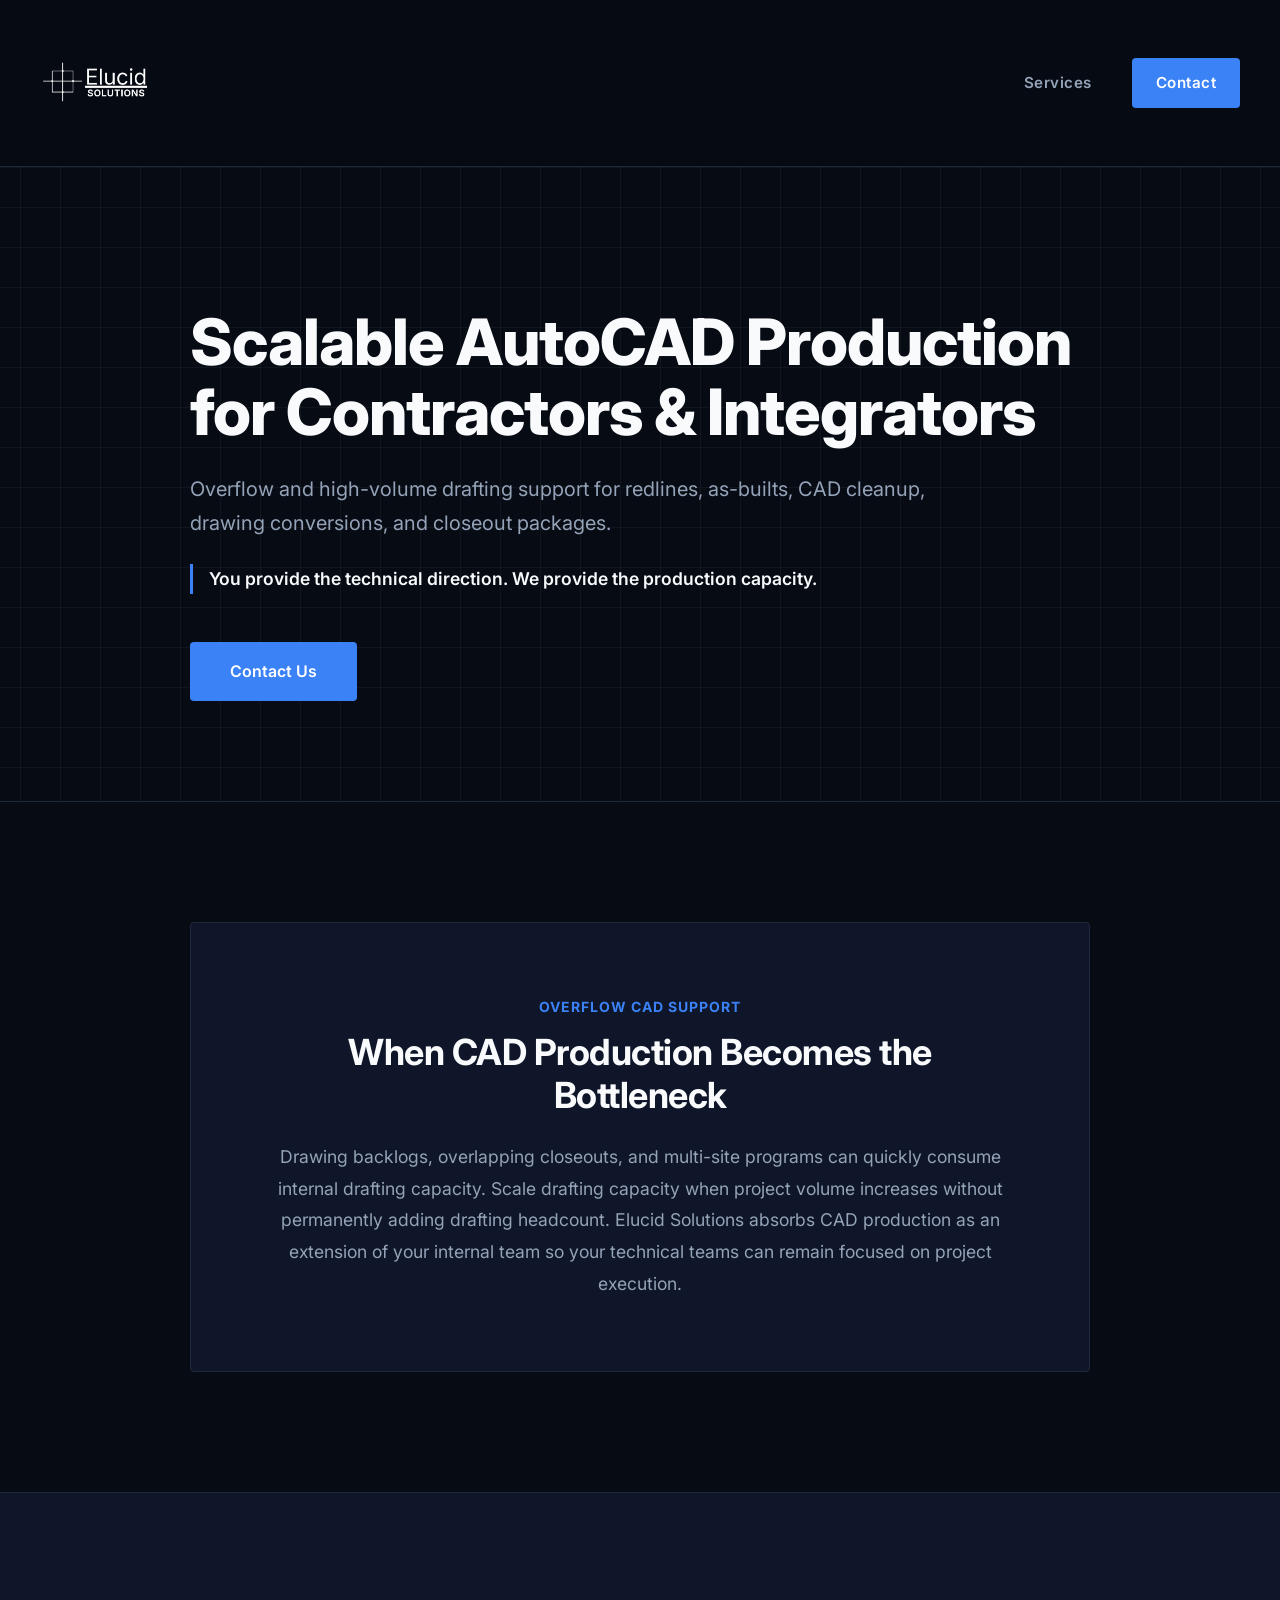
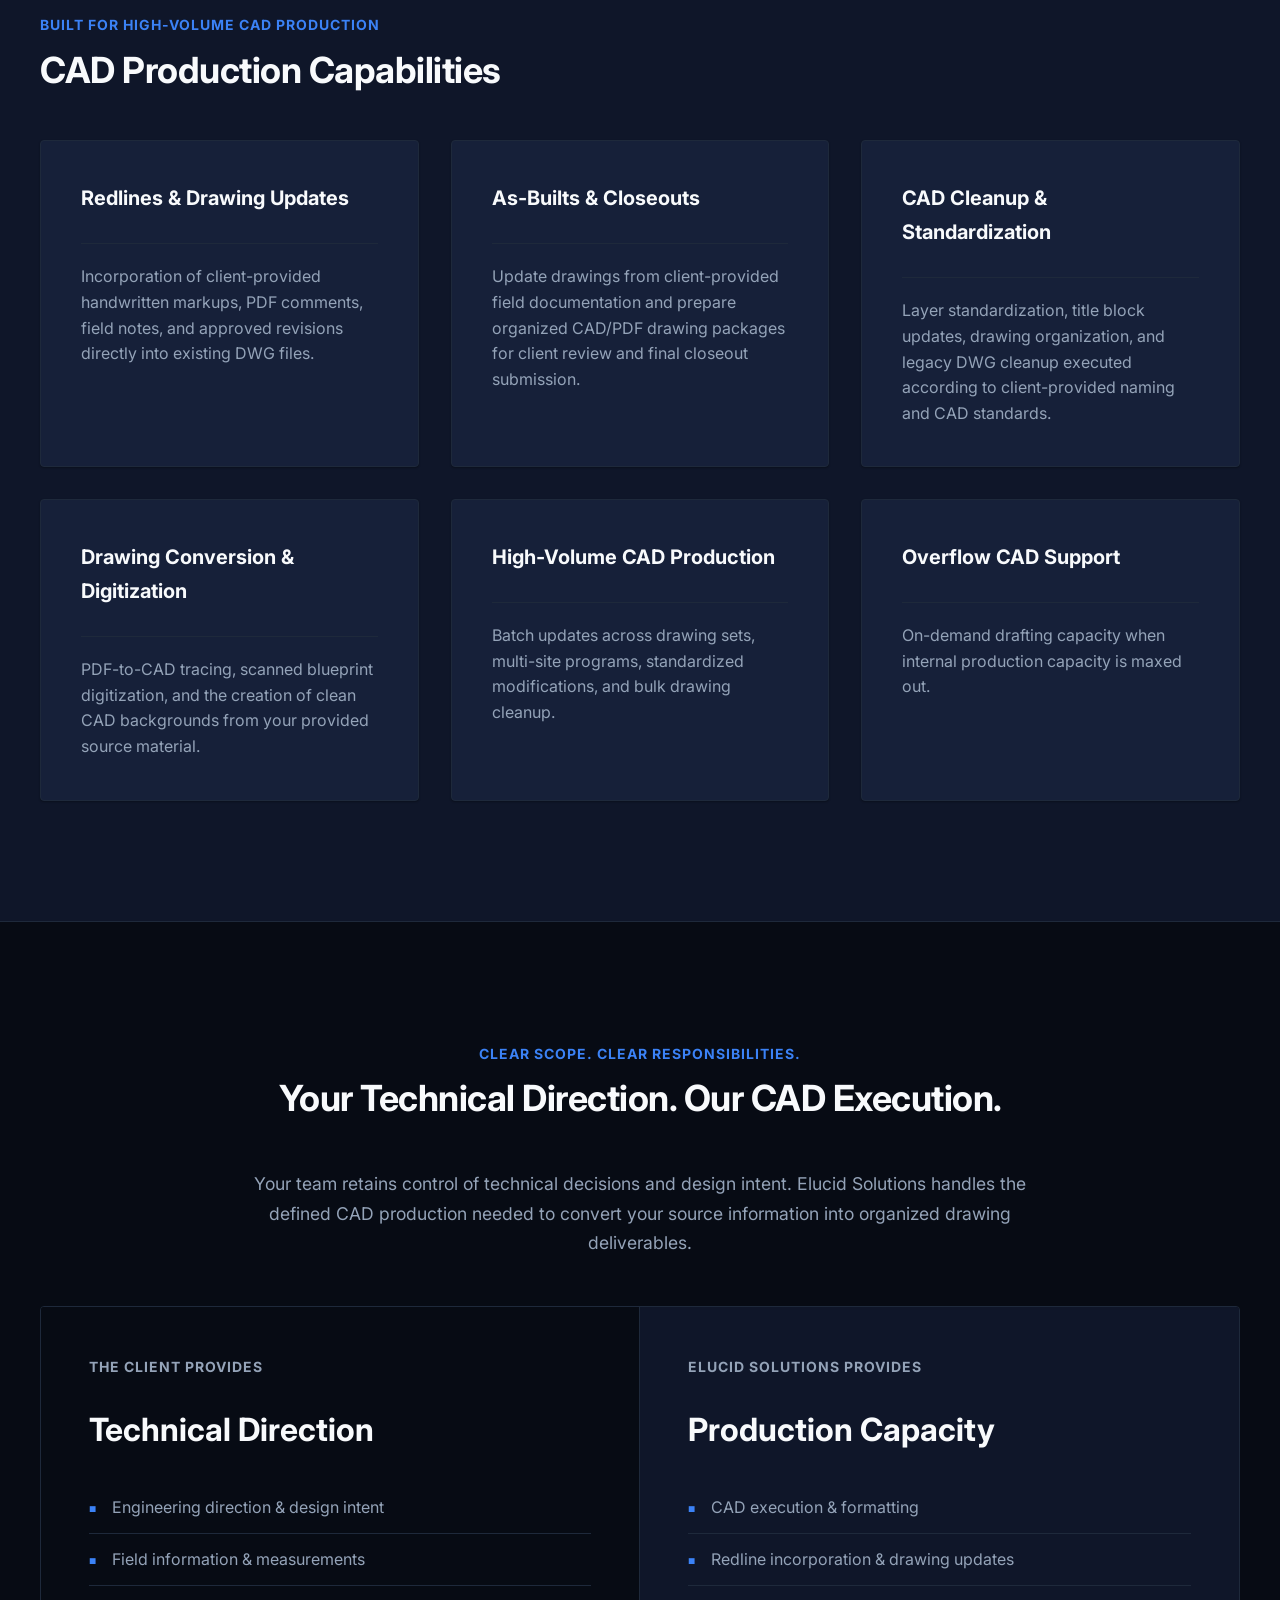
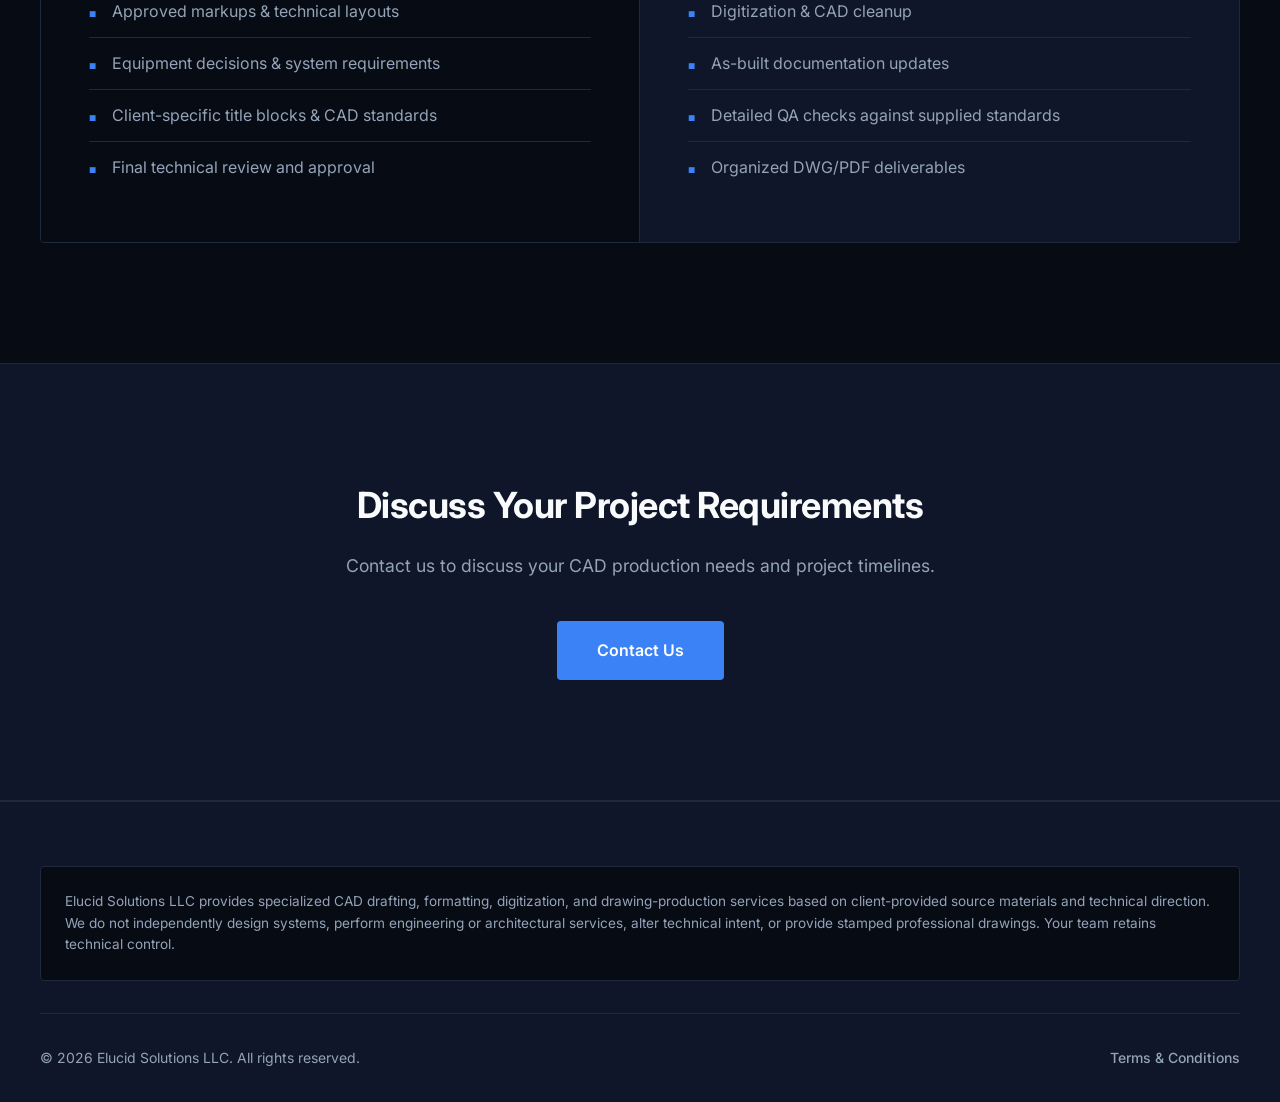
<file: index.html>
<!DOCTYPE html>
<html lang="en">
<head>
    <meta charset="UTF-8">
    <meta name="viewport" content="width=device-width, initial-scale=1.0">
    <title>Elucid Solutions LLC | AutoCAD Production Specialists</title>
    <meta name="description" content="Scalable AutoCAD production for contractors and integrators. We provide drafting, CAD cleanup, and high-volume closeout support.">
    <link rel="stylesheet" href="style.css">
</head>
<body>

    <header>
        <div class="container header-content">
            <a href="index.html" class="logo">
                <img src="image_1266fd.PNG" alt="Elucid Solutions Logo">
            </a>
            <nav>
                <a href="index.html">Services</a>
                <a href="contact.html" class="nav-cta">Contact</a>
            </nav>
        </div>
    </header>

    <main>
        <!-- HERO -->
        <section class="hero">
            <div class="container">
                <h1>Scalable AutoCAD Production for Contractors & Integrators</h1>
                <p>Overflow and high-volume drafting support for redlines, as-builts, CAD cleanup, drawing conversions, and closeout packages.</p>
                <div class="hero-proposition">
                    You provide the technical direction. We provide the production capacity.
                </div>
                <div class="hero-actions">
                    <a href="contact.html" class="btn">Contact Us</a>
                </div>
            </div>
        </section>

        <!-- COMBINED BOTTLENECK & OVERFLOW -->
        <section class="container" id="about">
            <div class="overflow-card" style="text-align: center; max-width: 900px; margin: 0 auto;">
                <span class="section-label" style="display: block; text-align: center;">Overflow CAD Support</span>
                <h2 class="section-title" style="margin-bottom: 1.5rem;">When CAD Production Becomes the Bottleneck</h2>
                <p style="color: var(--text-secondary); font-size: 1.1rem; line-height: 1.8;">
                    Drawing backlogs, overlapping closeouts, and multi-site programs can quickly consume internal drafting capacity. Scale drafting capacity when project volume increases without permanently adding drafting headcount. Elucid Solutions absorbs CAD production as an extension of your internal team so your technical teams can remain focused on project execution.
                </p>
            </div>
        </section>

        <!-- CORE SERVICES -->
        <section class="bg-surface">
            <div class="container">
                <span class="section-label">Built for High-Volume CAD Production</span>
                <h2 class="section-title">CAD Production Capabilities</h2>
                <div class="grid-3">
                    <div class="card">
                        <div class="card-header">
                            <h3>Redlines & Drawing Updates</h3>
                        </div>
                        <p>Incorporation of client-provided handwritten markups, PDF comments, field notes, and approved revisions directly into existing DWG files.</p>
                    </div>
                    <div class="card">
                        <div class="card-header">
                            <h3>As-Builts & Closeouts</h3>
                        </div>
                        <p>Update drawings from client-provided field documentation and prepare organized CAD/PDF drawing packages for client review and final closeout submission.</p>
                    </div>
                    <div class="card">
                        <div class="card-header">
                            <h3>CAD Cleanup & Standardization</h3>
                        </div>
                        <p>Layer standardization, title block updates, drawing organization, and legacy DWG cleanup executed according to client-provided naming and CAD standards.</p>
                    </div>
                    <div class="card">
                        <div class="card-header">
                            <h3>Drawing Conversion & Digitization</h3>
                        </div>
                        <p>PDF-to-CAD tracing, scanned blueprint digitization, and the creation of clean CAD backgrounds from your provided source material.</p>
                    </div>
                    <div class="card">
                        <div class="card-header">
                            <h3>High-Volume CAD Production</h3>
                        </div>
                        <p>Batch updates across drawing sets, multi-site programs, standardized modifications, and bulk drawing cleanup.</p>
                    </div>
                    <div class="card">
                        <div class="card-header">
                            <h3>Overflow CAD Support</h3>
                        </div>
                        <p>On-demand drafting capacity when internal production capacity is maxed out.</p>
                    </div>
                </div>
            </div>
        </section>

        <!-- CLIENT VS ELUCID SCOPE BOUNDARY -->
        <section class="container">
            <span class="section-label text-center" style="text-align: center;">Clear Scope. Clear Responsibilities.</span>
            <h2 class="section-title text-center" style="text-align: center;">Your Technical Direction. Our CAD Execution.</h2>
            <p style="text-align: center; color: var(--text-secondary); max-width: 800px; margin: 0 auto 3rem auto; font-size: 1.1rem;">Your team retains control of technical decisions and design intent. Elucid Solutions handles the defined CAD production needed to convert your source information into organized drawing deliverables.</p>
            
            <div class="comparison-grid">
                <div class="comparison-col">
                    <h3 style="color: var(--text-secondary); text-transform: uppercase; font-size: 0.875rem; letter-spacing: 1px;">The Client Provides</h3>
                    <h3 style="font-size: 2rem;">Technical Direction</h3>
                    <ul class="list-group">
                        <li>Engineering direction & design intent</li>
                        <li>Field information & measurements</li>
                        <li>Approved markups & technical layouts</li>
                        <li>Equipment decisions & system requirements</li>
                        <li>Client-specific title blocks & CAD standards</li>
                        <li>Final technical review and approval</li>
                    </ul>
                </div>
                <div class="comparison-col">
                    <h3 style="color: var(--text-secondary); text-transform: uppercase; font-size: 0.875rem; letter-spacing: 1px;">Elucid Solutions Provides</h3>
                    <h3 style="font-size: 2rem;">Production Capacity</h3>
                    <ul class="list-group">
                        <li>CAD execution & formatting</li>
                        <li>Redline incorporation & drawing updates</li>
                        <li>Digitization & CAD cleanup</li>
                        <li>As-built documentation updates</li>
                        <li>Detailed QA checks against supplied standards</li>
                        <li>Organized DWG/PDF deliverables</li>
                    </ul>
                </div>
            </div>
        </section>

        <!-- FINAL CTA -->
        <section class="bg-surface" style="text-align: center;">
            <div class="container">
                <h2 class="section-title" style="margin-bottom: 1.5rem;">Discuss Your Project Requirements</h2>
                <p style="color: var(--text-secondary); margin-bottom: 2.5rem; font-size: 1.1rem; max-width: 600px; margin-left: auto; margin-right: auto;">Contact us to discuss your CAD production needs and project timelines.</p>
                <div style="display: flex; gap: 1rem; justify-content: center;">
                    <a href="contact.html" class="btn">Contact Us</a>
                </div>
            </div>
        </section>
    </main>

    <footer>
        <div class="container">
            <div class="footer-legal">
                Elucid Solutions LLC provides specialized CAD drafting, formatting, digitization, and drawing-production services based on client-provided source materials and technical direction. We do not independently design systems, perform engineering or architectural services, alter technical intent, or provide stamped professional drawings. Your team retains technical control.
            </div>
            <div class="footer-bottom">
                <span>&copy; 2026 Elucid Solutions LLC. All rights reserved.</span>
                <a href="terms.html">Terms & Conditions</a>
            </div>
        </div>
    </footer>

</body>
</html>
</file>
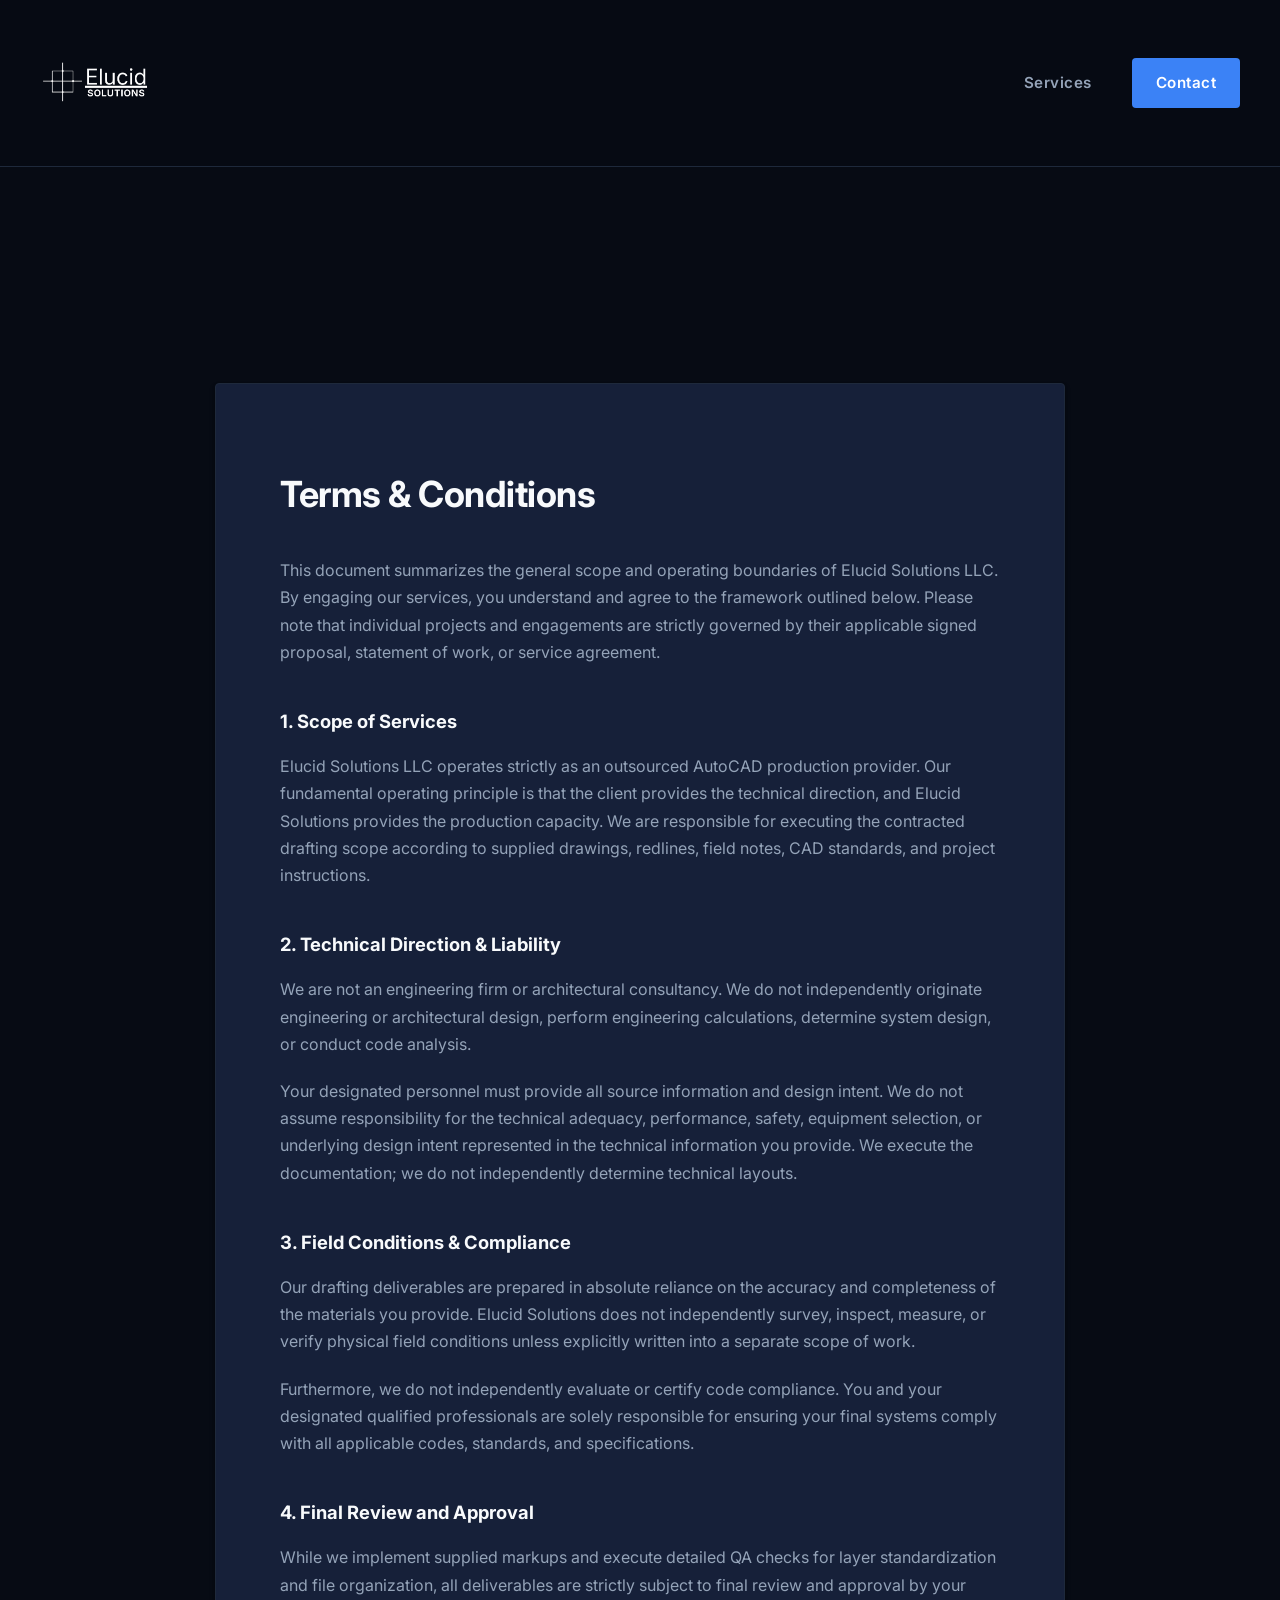
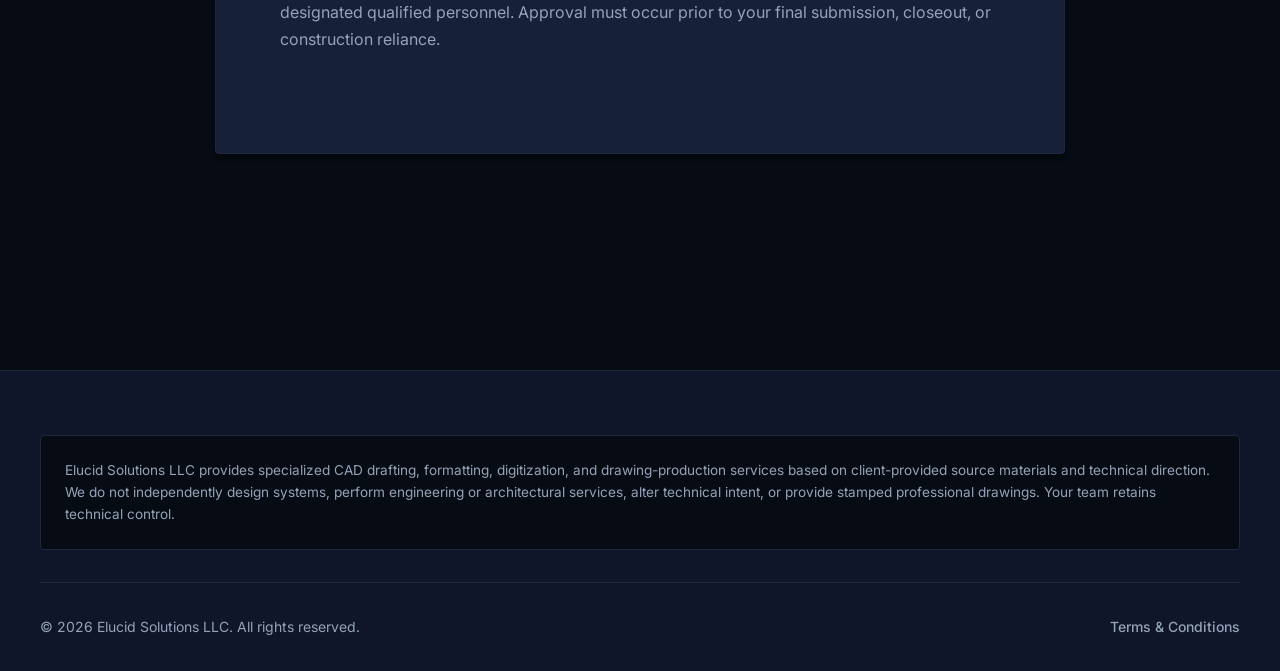
<file: terms.html>
<!DOCTYPE html>
<html lang="en">
<head>
    <meta charset="UTF-8">
    <meta name="viewport" content="width=device-width, initial-scale=1.0">
    <title>Terms & Conditions | Elucid Solutions LLC</title>
    <link rel="stylesheet" href="style.css">
</head>
<body>

    <header>
        <div class="container header-content">
            <a href="index.html" class="logo">
                <img src="image_1266fd.PNG" alt="Elucid Solutions Logo">
            </a>
            <nav>
                <a href="index.html">Services</a>
                <a href="contact.html" class="nav-cta">Contact</a>
            </nav>
        </div>
    </header>

    <main class="legal-wrapper">
        <section class="container">
            <div class="legal-document">
                <h1>Terms & Conditions</h1>
                
                <p>This document summarizes the general scope and operating boundaries of Elucid Solutions LLC. By engaging our services, you understand and agree to the framework outlined below. Please note that individual projects and engagements are strictly governed by their applicable signed proposal, statement of work, or service agreement.</p>

                <h2>1. Scope of Services</h2>
                <p>Elucid Solutions LLC operates strictly as an outsourced AutoCAD production provider. Our fundamental operating principle is that the client provides the technical direction, and Elucid Solutions provides the production capacity. We are responsible for executing the contracted drafting scope according to supplied drawings, redlines, field notes, CAD standards, and project instructions.</p>

                <h2>2. Technical Direction & Liability</h2>
                <p>We are not an engineering firm or architectural consultancy. We do not independently originate engineering or architectural design, perform engineering calculations, determine system design, or conduct code analysis.</p>
                <p>Your designated personnel must provide all source information and design intent. We do not assume responsibility for the technical adequacy, performance, safety, equipment selection, or underlying design intent represented in the technical information you provide. We execute the documentation; we do not independently determine technical layouts.</p>

                <h2>3. Field Conditions & Compliance</h2>
                <p>Our drafting deliverables are prepared in absolute reliance on the accuracy and completeness of the materials you provide. Elucid Solutions does not independently survey, inspect, measure, or verify physical field conditions unless explicitly written into a separate scope of work.</p>
                <p>Furthermore, we do not independently evaluate or certify code compliance. You and your designated qualified professionals are solely responsible for ensuring your final systems comply with all applicable codes, standards, and specifications.</p>

                <h2>4. Final Review and Approval</h2>
                <p>While we implement supplied markups and execute detailed QA checks for layer standardization and file organization, all deliverables are strictly subject to final review and approval by your designated qualified personnel. Approval must occur prior to your final submission, closeout, or construction reliance.</p>

            </div>
        </section>
    </main>

    <footer>
        <div class="container">
            <div class="footer-legal">
                Elucid Solutions LLC provides specialized CAD drafting, formatting, digitization, and drawing-production services based on client-provided source materials and technical direction. We do not independently design systems, perform engineering or architectural services, alter technical intent, or provide stamped professional drawings. Your team retains technical control.
            </div>
            <div class="footer-bottom">
                <span>&copy; 2026 Elucid Solutions LLC. All rights reserved.</span>
                <a href="terms.html">Terms & Conditions</a>
            </div>
        </div>
    </footer>

</body>
</html>
</file>
<file: style.css>
/* All fonts used here (Inter and system UI fonts) are 100% royalty-free and legal for commercial use */
@import url('https://fonts.googleapis.com/css2?family=Inter:wght@300;400;500;600;700&display=swap');

:root {
    /* Dark Blue B2B Technical Theme */
    --bg-main: #070b14;          
    --bg-surface: #0f1629;       
    --bg-card: #162039;          
    --text-primary: #f8fafc;     
    --text-secondary: #94a3b8;   
    --accent: #3b82f6;           
    --accent-hover: #2563eb;
    --border: #1e293b;
    --border-strong: #334155;
    
    --cad-grid: rgba(255, 255, 255, 0.04); 
    
    --shadow-sm: 0 1px 2px 0 rgba(0, 0, 0, 0.3);
    --shadow-md: 0 4px 6px -1px rgba(0, 0, 0, 0.4), 0 2px 4px -1px rgba(0, 0, 0, 0.2);
}

* {
    margin: 0;
    padding: 0;
    box-sizing: border-box;
}

body {
    font-family: 'Inter', system-ui, -apple-system, sans-serif;
    background-color: var(--bg-main);
    color: var(--text-primary);
    line-height: 1.7;
    -webkit-font-smoothing: antialiased;
    display: flex;
    flex-direction: column;
    min-height: 100vh;
}

.container {
    max-width: 1200px;
    margin: 0 auto;
    padding: 20 2rem;
}

main {
    flex: 1;
}

/* Increased Padding */
section {
    padding: 120px 0;
}

section[id] {
    scroll-margin-top: 100px;
}

.bg-surface {
    background-color: var(--bg-surface);
    border-top: 1px solid var(--border);
    border-bottom: 1px solid var(--border);
}

/* Header & Navigation */
header {
    padding: 0.5rem 0;
    background-color: rgba(7, 11, 20, 0.95);
    backdrop-filter: blur(8px);
    border-bottom: 1px solid var(--border);
    position: sticky;
    top: 0;
    z-index: 100;
}

.header-content {
    display: flex;
    justify-content: space-between;
    align-items: center;
}

.logo {
    display: flex;
    align-items: center;
    text-decoration: none;
}

.logo img {
    height: 150px; 
    width: auto;
    display: block;
}

nav {
    display: flex;
    align-items: center;
    gap: 2.5rem;
}

nav a {
    color: var(--text-secondary);
    text-decoration: none;
    font-size: 0.95rem;
    font-weight: 600;
    letter-spacing: 0.5px;
    transition: color 0.2s ease;
}

nav a:hover, nav a.active {
    color: var(--text-primary);
}

.nav-cta {
    background-color: var(--accent);
    color: #ffffff !important;
    padding: 0.75rem 1.5rem;
    border-radius: 4px;
    font-weight: 600;
    transition: background-color 0.2s ease;
}

.nav-cta:hover {
    background-color: var(--accent-hover);
}

/* Hero Section */
.hero {
    padding: 140px 0 100px;
    display: flex;
    flex-direction: column;
    align-items: flex-start;
    text-align: left;
    background-image: 
        linear-gradient(var(--cad-grid) 1px, transparent 1px),
        linear-gradient(90deg, var(--cad-grid) 1px, transparent 1px);
    background-size: 40px 40px;
    background-position: center top;
    border-bottom: 1px solid var(--border);
}

.hero h1 {
    font-size: 4rem;
    font-weight: 800;
    line-height: 1.1;
    margin-bottom: 1.5rem;
    letter-spacing: -1px;
    max-width: 900px;
    color: var(--text-primary);
}

.hero p {
    font-size: 1.25rem;
    color: var(--text-secondary);
    max-width: 800px;
    margin-bottom: 1.5rem;
    font-weight: 400;
}

.hero-proposition {
    font-size: 1.1rem;
    font-weight: 600;
    color: var(--text-primary);
    margin-bottom: 3rem;
    padding-left: 1rem;
    border-left: 3px solid var(--accent);
}

.hero-actions {
    display: flex;
    gap: 1.25rem;
}

/* Typography */
.section-label {
    font-size: 0.875rem;
    text-transform: uppercase;
    letter-spacing: 1px;
    color: var(--accent);
    margin-bottom: 0.75rem;
    font-weight: 700;
    display: block;
}

.section-title {
    font-size: 2.25rem;
    font-weight: 700;
    color: var(--text-primary);
    margin-bottom: 3rem;
    letter-spacing: -0.5px;
    line-height: 1.2;
}

h3 {
    font-size: 1.25rem;
    margin-bottom: 0.75rem;
    color: var(--text-primary);
    font-weight: 700;
}

/* Grids & Cards */
.grid-2 {
    display: grid;
    grid-template-columns: 1fr 1fr;
    gap: 3rem;
}

.align-with-card {
    padding-top: 4.5rem;
}

.grid-3 {
    display: grid;
    grid-template-columns: repeat(auto-fit, minmax(320px, 1fr));
    gap: 2rem;
}

.card {
    background-color: var(--bg-card);
    padding: 2.5rem;
    border-radius: 4px;
    border: 1px solid var(--border);
    height: 100%;
    box-shadow: var(--shadow-sm);
    transition: transform 0.2s ease, border-color 0.2s ease;
}

.card:hover {
    transform: translateY(-3px);
    border-color: var(--border-strong);
}

.card-header {
    border-bottom: 1px solid var(--border);
    padding-bottom: 1rem;
    margin-bottom: 1.25rem;
}

.card p {
    color: var(--text-secondary);
    font-size: 1rem;
    line-height: 1.6;
}

.overflow-card {
    background-color: var(--bg-surface);
    padding: 4.5rem; 
    border: 1px solid var(--border);
    border-radius: 4px;
}

/* Lists */
.list-group {
    list-style: none;
}

.list-group li {
    color: var(--text-secondary);
    font-size: 1rem;
    padding: 0.75rem 0;
    border-bottom: 1px solid var(--border);
    display: flex;
    align-items: flex-start;
}

.list-group li::before {
    content: "■";
    color: var(--accent);
    font-size: 0.5rem;
    margin-right: 1rem;
    margin-top: 0.6rem;
}

.list-group li:last-child {
    border-bottom: none;
}

/* Scope Comparison Table */
.comparison-grid {
    display: grid;
    grid-template-columns: 1fr 1fr;
    border: 1px solid var(--border);
    border-radius: 4px;
    overflow: hidden;
}

.comparison-col {
    padding: 3rem;
}

.comparison-col:first-child {
    background-color: var(--bg-main);
    border-right: 1px solid var(--border);
}

.comparison-col:last-child {
    background-color: var(--bg-surface);
}

.comparison-col h3 {
    margin-bottom: 1.5rem;
    font-size: 1.5rem;
}

/* Process/Workflow Layout */
.process-grid {
    display: grid;
    grid-template-columns: repeat(auto-fit, minmax(200px, 1fr));
    gap: 2rem;
    align-items: stretch;
}

.process-step {
    background-color: var(--bg-card);
    border: 1px solid var(--border);
    padding: 2.5rem 2rem;
    border-radius: 4px;
    position: relative;
    box-shadow: var(--shadow-sm);
    transition: border-color 0.2s ease;
}

.process-step:hover {
    border-color: var(--border-strong);
}

.process-number {
    font-size: 0.875rem;
    font-weight: 700;
    color: var(--accent);
    margin-bottom: 1rem;
    display: block;
}

/* Buttons */
.btn {
    background-color: var(--accent);
    color: #ffffff;
    border: none;
    padding: 1rem 2.5rem;
    font-size: 1rem;
    font-weight: 600;
    border-radius: 4px;
    cursor: pointer;
    transition: background-color 0.2s ease;
    text-decoration: none;
    display: inline-flex;
    align-items: center;
    justify-content: center;
}

.btn:hover {
    background-color: var(--accent-hover);
}

.btn-outline {
    background-color: transparent;
    color: var(--text-primary);
    border: 1px solid var(--border-strong);
}

.btn-outline:hover {
    border-color: var(--text-primary);
    background-color: var(--bg-surface);
}

/* Contact Layout & Forms */
.contact-layout {
    display: grid;
    grid-template-columns: 1fr 1.5fr;
    gap: 5rem;
}

.contact-info p {
    color: var(--text-secondary);
    font-size: 1.1rem;
    line-height: 1.6;
    margin-bottom: 1.5rem;
}

.company-details {
    margin-top: 2rem;
    padding-top: 2rem;
    border-top: 1px solid var(--border-strong);
}

.company-details h3 {
    font-size: 1.1rem;
    color: var(--text-primary);
    margin-bottom: 0.5rem;
}

.company-details p {
    font-size: 0.95rem;
    margin-bottom: 0.25rem;
    color: var(--text-secondary);
}

.contact-form {
    display: flex;
    flex-direction: column;
    gap: 1.5rem;
    background-color: var(--bg-card);
    padding: 3rem;
    border-radius: 4px;
    border: 1px solid var(--border);
    box-shadow: var(--shadow-md);
}

.form-row {
    display: grid;
    grid-template-columns: 1fr 1fr;
    gap: 1.5rem;
}

.form-group {
    display: flex;
    flex-direction: column;
    gap: 0.5rem;
}

label {
    font-size: 0.875rem;
    color: var(--text-primary);
    font-weight: 600;
}

input, textarea, select {
    width: 100%;
    padding: 0.875rem 1rem;
    background-color: var(--bg-main);
    border: 1px solid var(--border-strong);
    border-radius: 4px;
    color: var(--text-primary);
    font-family: inherit;
    font-size: 1rem;
    transition: border-color 0.2s ease, box-shadow 0.2s ease;
}

select {
    appearance: none;
    background-image: url("data:image/svg+xml;charset=US-ASCII,%3Csvg%20xmlns%3D%22http%3A%2F%2Fwww.w3.org%2F2000%2Fsvg%22%20width%3D%22292.4%22%20height%3D%22292.4%22%3E%3Cpath%20fill%3D%22%2394a3b8%22%20d%3D%22M287%2069.4a17.6%2017.6%200%200%200-13-5.4H18.4c-5%200-9.3%201.8-12.9%205.4A17.6%2017.6%200%200%200%200%2082.2c0%205%201.8%209.3%205.4%2012.9l128%20127.9c3.6%203.6%207.8%205.4%2012.8%205.4s9.2-1.8%2012.8-5.4L287%2095c3.5-3.5%205.4-7.8%205.4-12.8%200-5-1.9-9.2-5.5-12.8z%22%2F%3E%3C%2Fsvg%3E");
    background-repeat: no-repeat;
    background-position: right 1rem top 50%;
    background-size: 0.65rem auto;
}

input:focus, textarea:focus, select:focus {
    outline: none;
    border-color: var(--accent);
    box-shadow: 0 0 0 3px rgba(37, 99, 235, 0.2);
}

textarea {
    resize: vertical;
    min-height: 120px;
}

/* Legal Document Theme (For Terms Page) */
.legal-wrapper {
    padding: 6rem 0;
    background-color: var(--bg-main);
}

.legal-document {
    background-color: var(--bg-card);
    color: var(--text-primary);
    max-width: 850px;
    margin: 0 auto;
    padding: 5rem 4rem;
    border-radius: 4px;
    box-shadow: var(--shadow-md);
    border: 1px solid var(--border);
}

.legal-document h1 {
    font-size: 2.25rem;
    color: var(--text-primary);
    margin-bottom: 2rem;
    font-weight: 700;
    letter-spacing: -0.5px;
}

.legal-document h2 {
    font-size: 1.15rem;
    color: var(--text-primary);
    margin: 2.5rem 0 1rem;
    font-weight: 700;
}

.legal-document p {
    font-size: 1rem;
    line-height: 1.7;
    margin-bottom: 1.25rem;
    color: var(--text-secondary);
}

/* Footer */
footer {
    padding: 4rem 0 2rem;
    background-color: var(--bg-surface);
    border-top: 1px solid var(--border);
    margin-top: auto;
}

.footer-legal {
    font-size: 0.85rem;
    color: var(--text-secondary);
    line-height: 1.6;
    margin-bottom: 2rem;
    padding: 1.5rem;
    background-color: var(--bg-main);
    border: 1px solid var(--border);
    border-radius: 4px;
}

.footer-bottom {
    display: flex;
    justify-content: space-between;
    align-items: center;
    color: var(--text-secondary);
    font-size: 0.875rem;
    border-top: 1px solid var(--border);
    padding-top: 2rem;
}

.footer-bottom a {
    color: var(--text-secondary);
    text-decoration: none;
    font-weight: 500;
}

.footer-bottom a:hover {
    color: var(--accent);
}

@media (max-width: 1024px) {
    .grid-2, .grid-3, .contact-layout, .comparison-grid {
        grid-template-columns: 1fr;
        gap: 2rem;
    }
    .align-with-card {
        padding-top: 0;
    }
    .comparison-col:first-child {
        border-right: none;
        border-bottom: 1px solid var(--border);
    }
    nav {
        display: none; 
    }
    .hero h1 {
        font-size: 3rem;
    }
    .hero-actions {
        flex-direction: column;
        width: 100%;
    }
    .form-row {
        grid-template-columns: 1fr;
    }
    .legal-document {
        padding: 3rem 2rem;
    }
}
</file>
